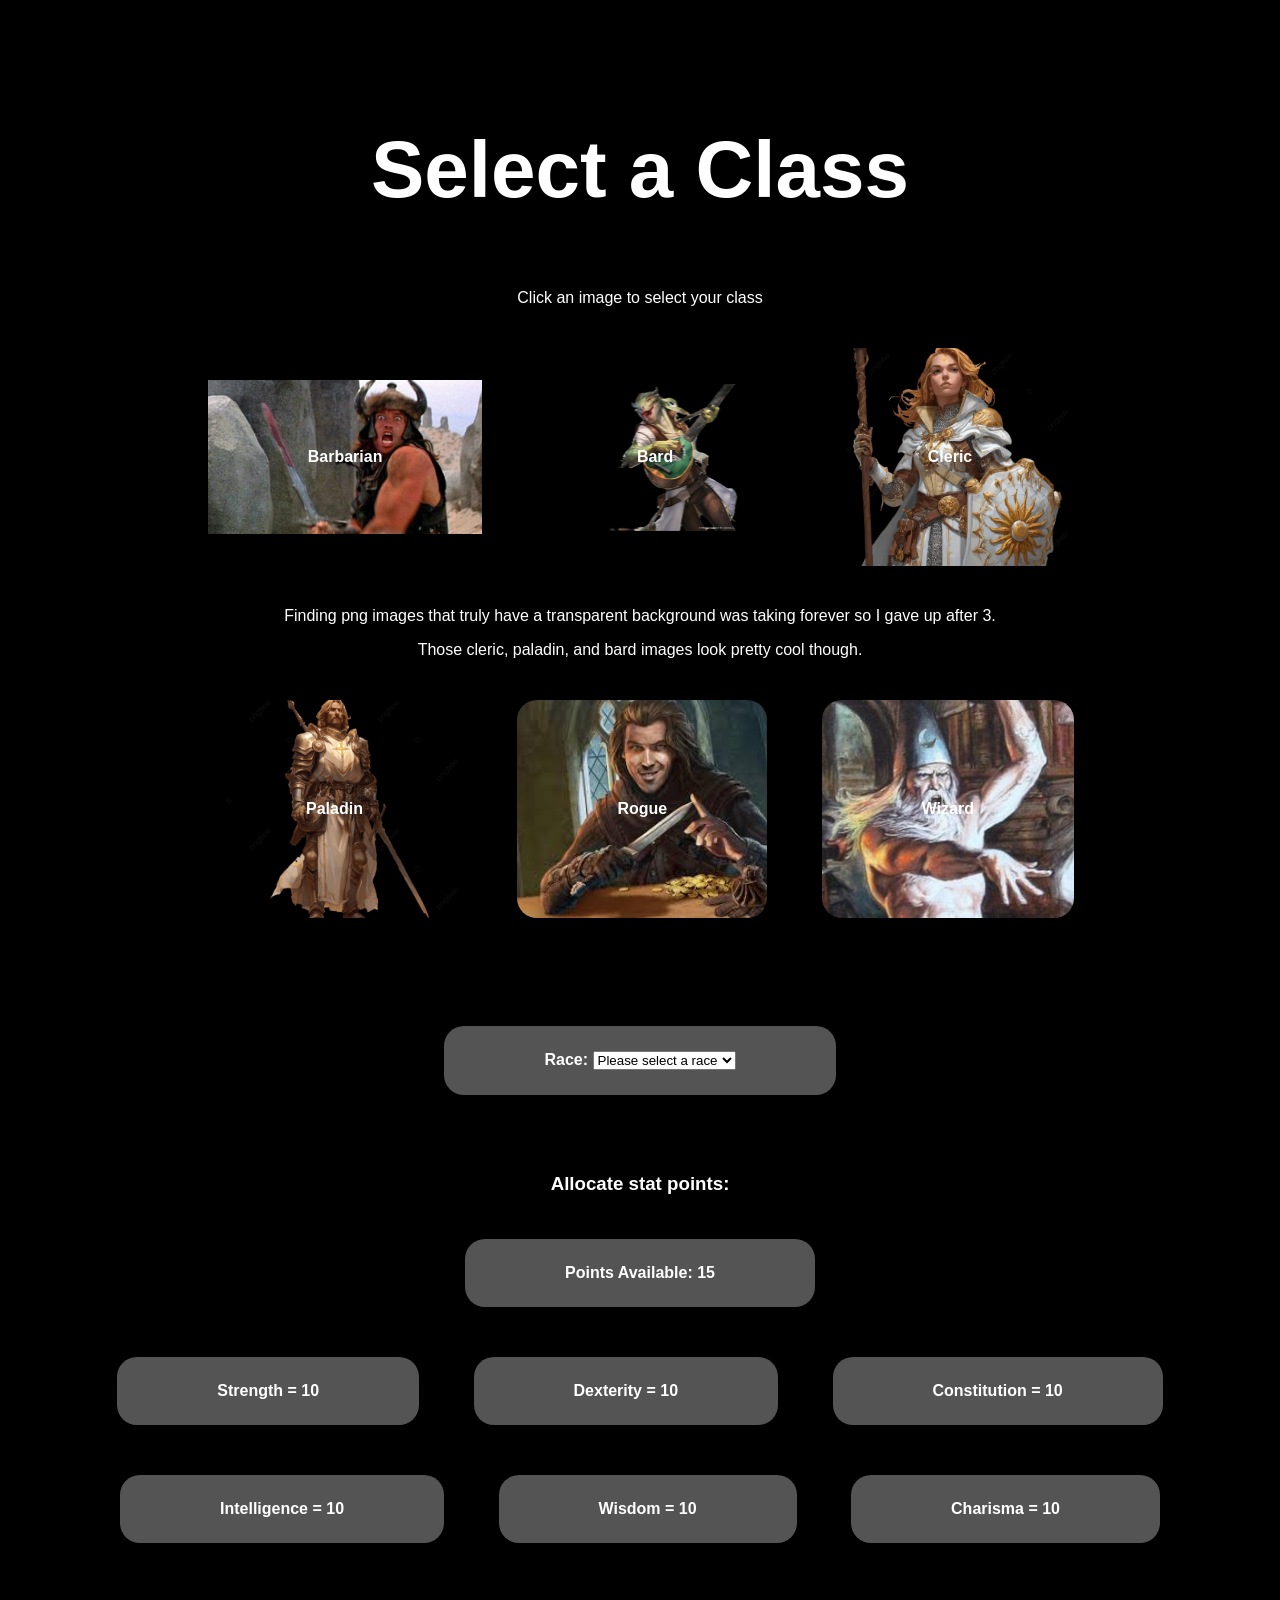
<file: finalProject/characterBuilder.html>
<!-- David Aiken 4/29/26-->

<!DOCTYPE html>
<html lang="en">
<head>
  <meta charset="UTF-8">
  <title>Movie Gallery</title>
  <link rel="stylesheet" href="characterBuilder.css">
  <script src="characterBuilder.js" defer> </script>
</head>

<body>  

  <h1 id="title">Select a Class</h1>
  <p>Click an image to select your class</p>

  <div id ="buttons">
      <button class="class-btn" id="barbarianButton">Barbarian</button>
      <button class="class-btn" id="bardButton">Bard</button>
      <button class="class-btn" id="clericButton">Cleric</button> 
      <br>
      <p>Finding png images that truly have a transparent background was taking forever so I gave up after 3.</p>
      <p>Those cleric, paladin, and bard images look pretty cool though.</p>
      <button class="class-btn" id="paladinButton">Paladin</button>
      <button class="class-btn" id="rogueButton">Rogue</button>
      <button class="class-btn" id="wizardButton">Wizard</button>
  </div>  
  <p id="quote"></p>
  <br>
  
  <button class="race">
    <label for="race">Race:</label>     
      <select id="race" name="race" required>    
          <option value="race">Please select a race</option>      
          <option value="dwarf">Dwarf</option>
          <option value="elf">Elf</option>          
          <option value="human">Human</option>
          <option value="orc">Orc</option>          
      </select>
  </button>
  <p id="raceQuote"></p>
  </div>
  <br>

  <h3>Allocate stat points:</h3>
  <div id ="buttons">
      <button class="stat-btn" id="pointsButton">Points Available: 15</button> 
      <br>
      <button class="stat-btn" id="strengthButton">Strength = 10</button>   
      <button class="stat-btn" id="dexterityButton">Dexterity = 10</button>
      <button class="stat-btn" id="constitutionButton">Constitution = 10</button> 
      <br>
      <button class="stat-btn" id="intelligenceButton">Intelligence = 10</button>
      <button class="stat-btn" id="wisdomButton">Wisdom = 10</button>
      <button class="stat-btn" id="charismaButton">Charisma = 10</button>
  </div>
  
 


</body>

</html>
</file>
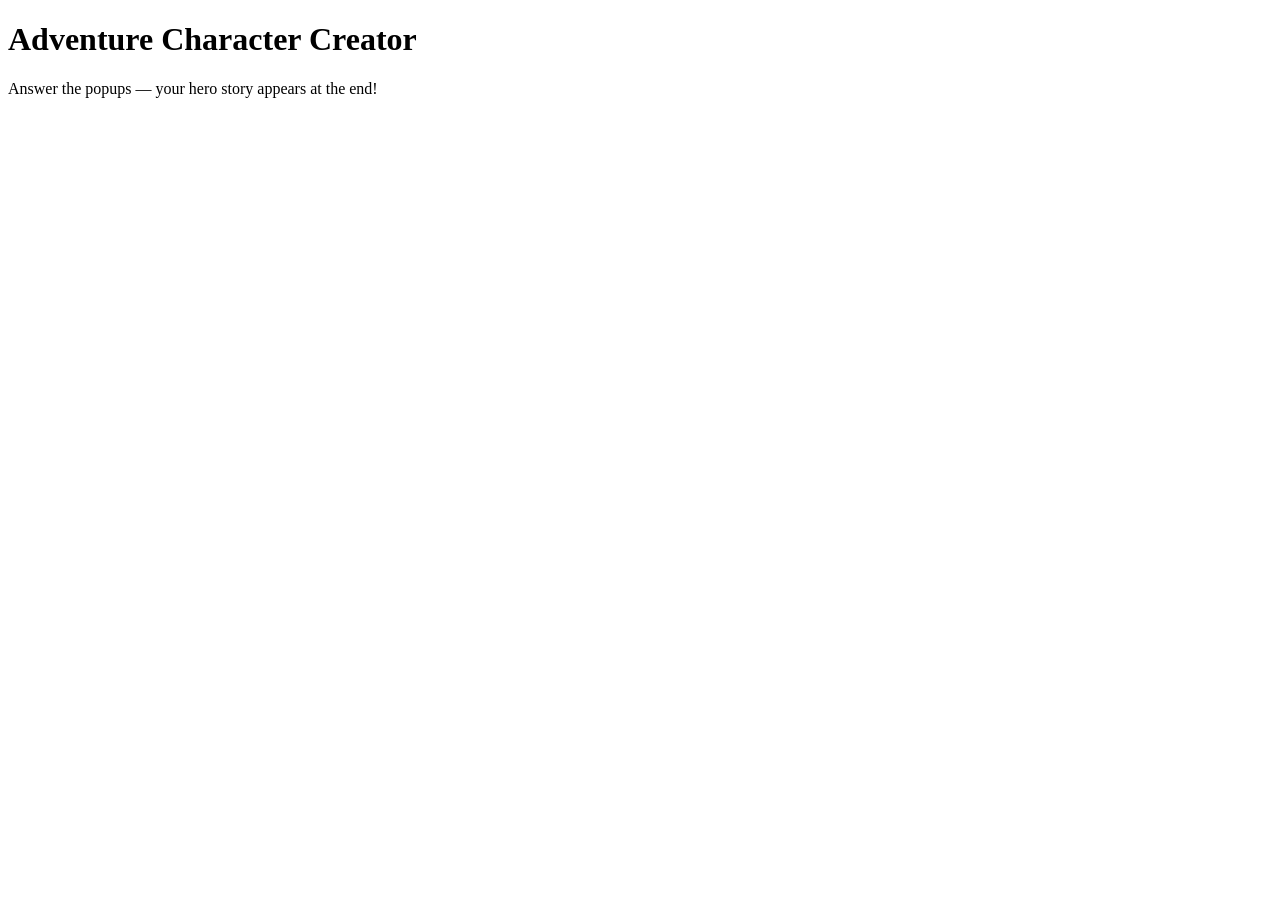
<file: jsCharacterBuilder/characterBuilderhtml.html>
<!-- David Aiken 3/4/26-->
 
<!DOCTYPE html>
<html lang="en">
<head>
 <meta charset="UTF-8">
 <title>Adventure Character Creator</title>
 <!-- Scripts go here, with defer -->
 <script src="character.js" defer></script>
</head>
<body>
 <h1>Adventure Character Creator </h1>
 <p>Answer the popups — your hero story appears at the end!</p>
</body>

</html>
</file>
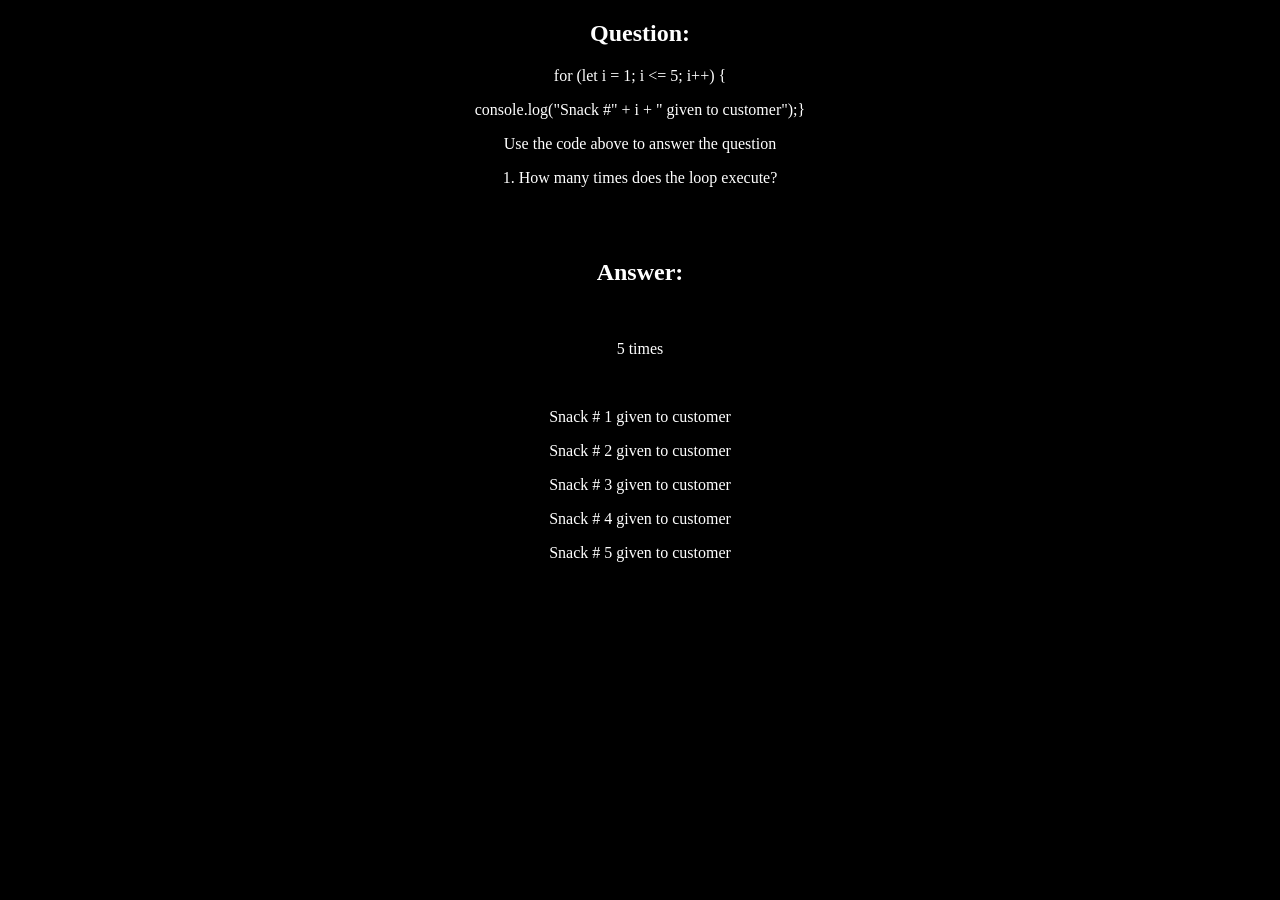
<file: loops/loops.html>
<!DOCTYPE HTML>

<!-- David Aiken  -->

<html lang="en">
    <head>
        <title> My JS template page </title>
        <meta charset= "utf-8">
        <style>
           
           body{
                text-align: center;
                background-color: black;
                color: white;}
        </style>
    </head>
    <body>

    <h2>Question:</h2>
        <p>for (let i = 1; i <= 5; i++) {</p>
        <p>console.log("Snack #" + i + " given to customer");}</p>
        <p>Use the code above to answer the question</p>

        <p>1. How many times does the loop execute?</p>
<br>
<br>
    <h2>Answer:</h2><br>
            <p>5 times</p><br>
            <p>Snack # 1 given to customer</p>
            <p>Snack # 2 given to customer</p>
            <p>Snack # 3 given to customer</p>
            <p>Snack # 4 given to customer</p>
            <p>Snack # 5 given to customer</p>


    <script src = "spaceStation.js"></script>
    </body>
</html>
</file>
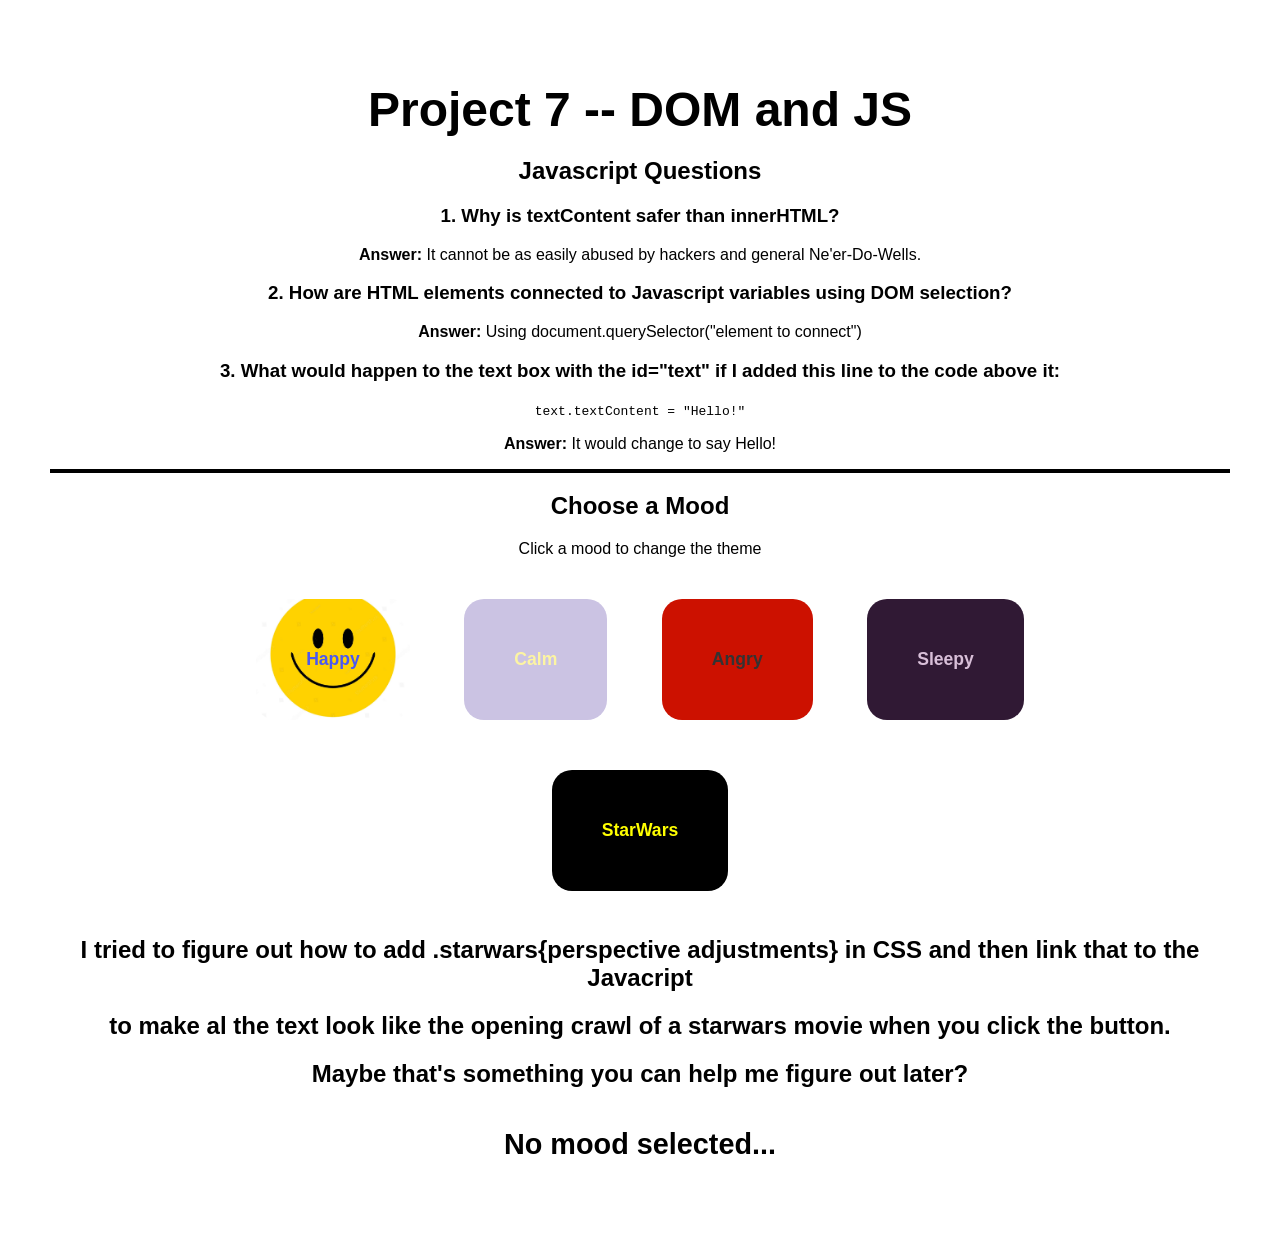
<file: MoodChanger/MoodChanger.html>
<!-- David Aiken 4/15/26-->
 <!DOCTYPE html>
 <html>
<head>
    <title>Mood Switcher</title>
    <script src ="MoodChanger.js" defer></script>
    <link rel="stylesheet" href="moods.css">
</head>

<body>
    <h1> Project 7 -- DOM and JS</h1>
        <section id="questions">
            <h2>Javascript Questions</h2>            
            <h3>1. Why is textContent safer than innerHTML?</h3>
            <p><strong>Answer:</strong> It cannot be as easily abused by hackers and general Ne'er-Do-Wells.</p>            
            <h3>2. How are HTML elements connected to Javascript variables using DOM selection?</h3>
            <p><strong>Answer:</strong> Using document.querySelector("element to connect")</p>            
            <h3>3. What would happen to the text box with the id="text" if I added this line to the code above it:</h3>
            <p><code>text.textContent = "Hello!"</code></p>
            <p><strong>Answer:</strong> It would change to say Hello!</p>            
        </section>

    <h2 id="title">Choose a Mood</h2>
    <p>Click a mood to change the theme</p>

    <div id ="buttons">
        <button class="mood-btn" id="happyBtn">Happy</button>
        <button class="mood-btn" id="calmBtn">Calm</button>
        <button class="mood-btn" id="angryBtn">Angry</button>
        <button class="mood-btn" id="sleepyBtn">Sleepy</button> <br>
        <button class="mood-btn" id="StarWarsBtn">StarWars</button>
    </div>  
    
    <h2>I tried to figure out how to add .starwars{perspective adjustments} in CSS and then link that to the Javacript</h2>
    <h2>to make al the text look like the opening crawl of a starwars movie when you click the button.</h2>
    <h2>Maybe that's something you can help me figure out later?</h2>
    <p id="quote">No mood selected...</p>

</body>
</html>
</file>
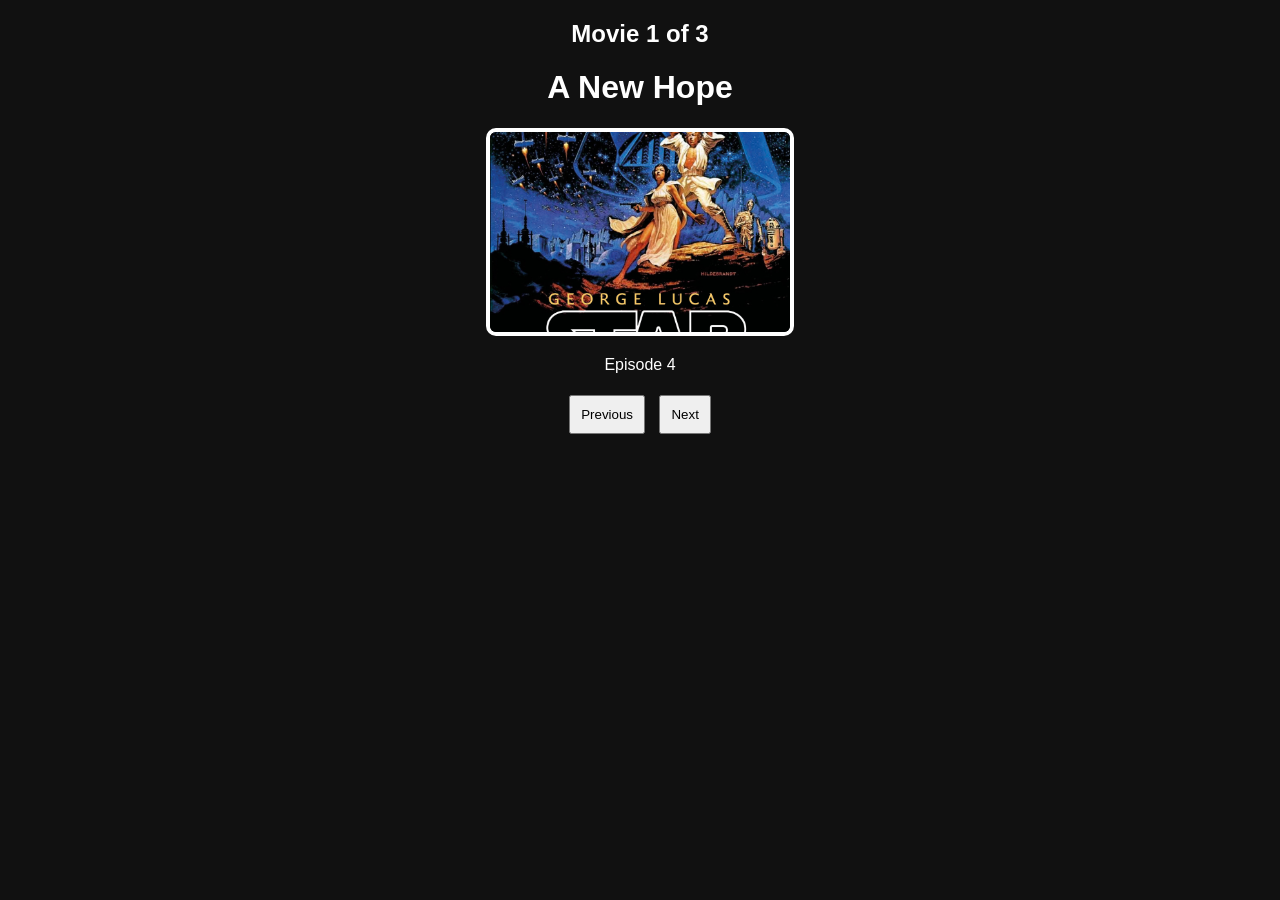
<file: movies/movies.html>
<!-- David Aiken movies gallery html  4/22/26-->

<!DOCTYPE html>
<html lang="en">
<head>
  <meta charset="UTF-8">
  <title>Movie Gallery</title>
  <link rel="stylesheet" href="movies.css">
  <script src="movies.js" defer> </script>
</head>
<body>
  
  <h2 id="gallery-heading">Movie Gallery</h2>
  <h1 id="title"></h1>

  <div class="gallery-container">
    <img id="gallery" src="" alt="">
    <p id="caption">hi</p>
    
  </div>

  <div class="buttons">
    <button id="prev"> Previous</button>
    <button id="next">Next </button>
  </div>
</body>
</html>
</file>
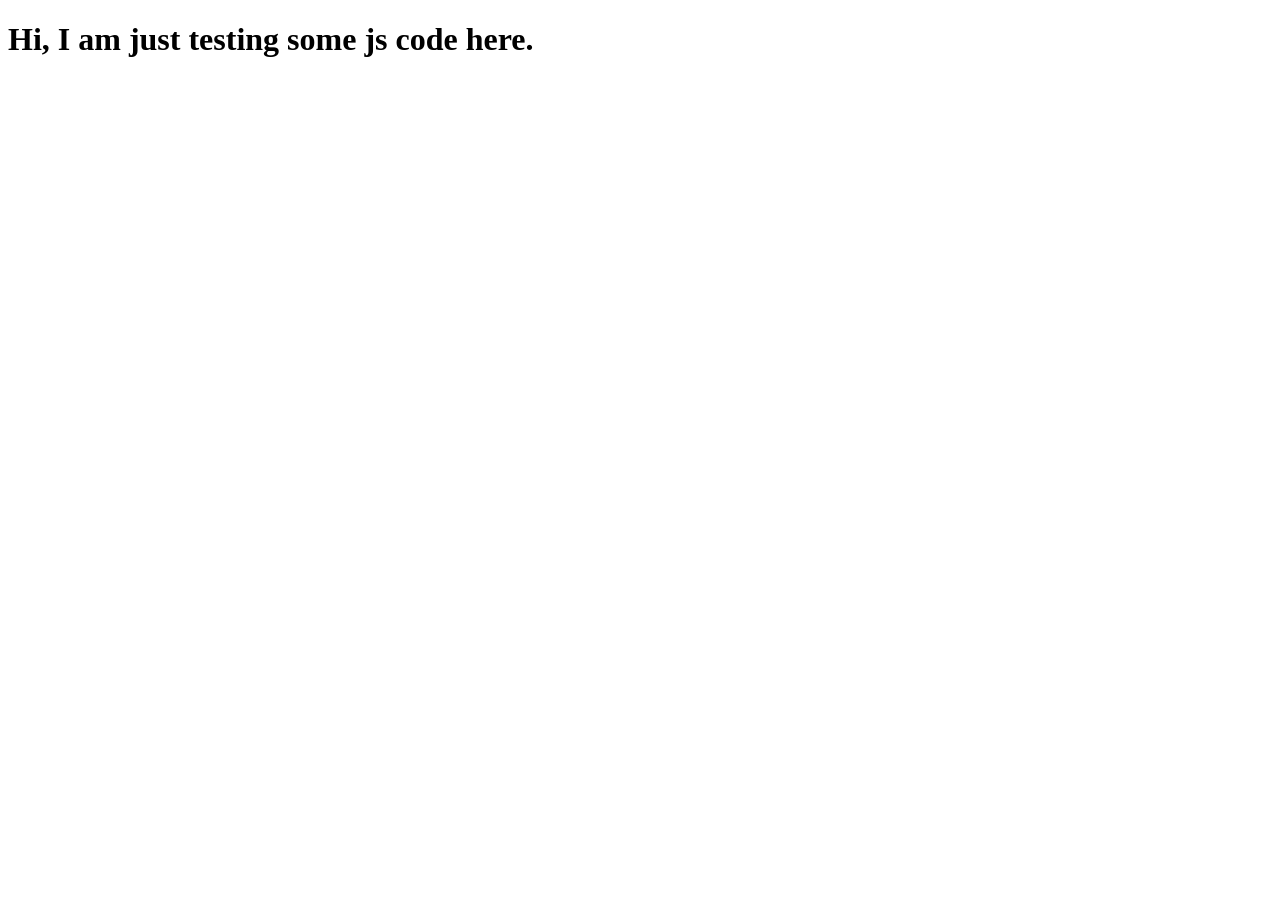
<file: PromptQuiz/template.html>
<!DOCTYPE HTML>

<!-- David Aiken 2/25/26  -->

<html lang="en">
    <head>
        <title> My JS template page </title>
        <meta charset= "utf-8">
    </head>
    <body>

   <h1>  Hi, I am just testing some js code here.  </h1>

    <script src = "promptQuiz.js"></script>
    </body>
     </html>
</file>
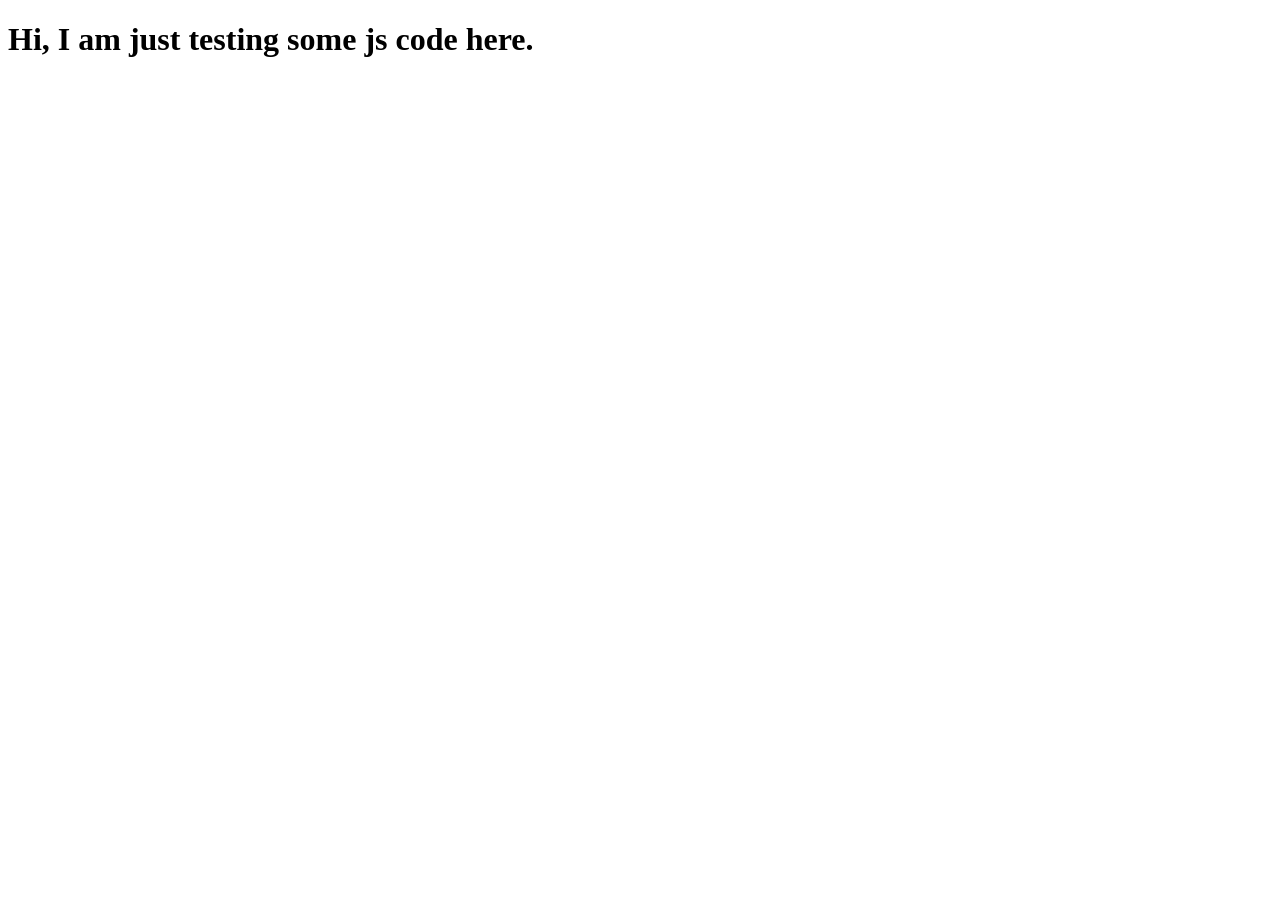
<file: simpleMath/simpleMathHTML.html>
<!DOCTYPE HTML>

<!-- David Aiken  -->

<html lang="en">
    <head>
        <title> My JS template page </title>
        <meta charset= "utf-8">
    </head>
    <body>

   <h1>  Hi, I am just testing some js code here.  </h1>

    <script src = "simpleMath.js"></script>
    </body>
     </html>
</file>
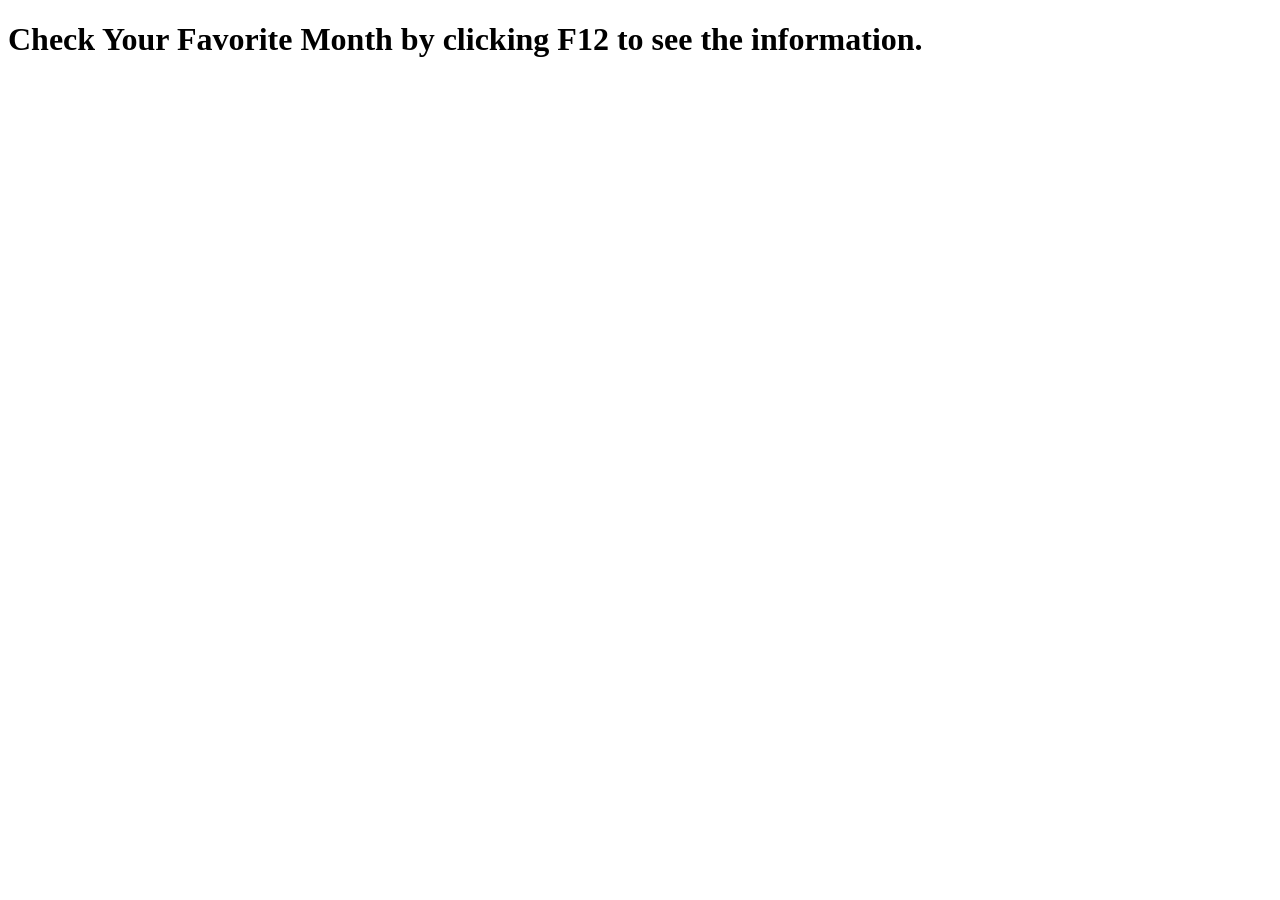
<file: switch/htmlSimpleTemplate.html>
<!-- David Aiken  -->

<!DOCTYPE html>
<html lang="en">
<head>
    <meta charset="UTF-8">
    <meta name="viewport" content="width=device-width, initial-scale=1.0"> 
     <script src="FavoriteMonthChecker.js" defer> </script>
    <title>Favorite Month Checker</title>
</head>
<body>
    <h1>Check Your Favorite Month by clicking F12 to see the information.</h1>
</body>
</html>
</file>
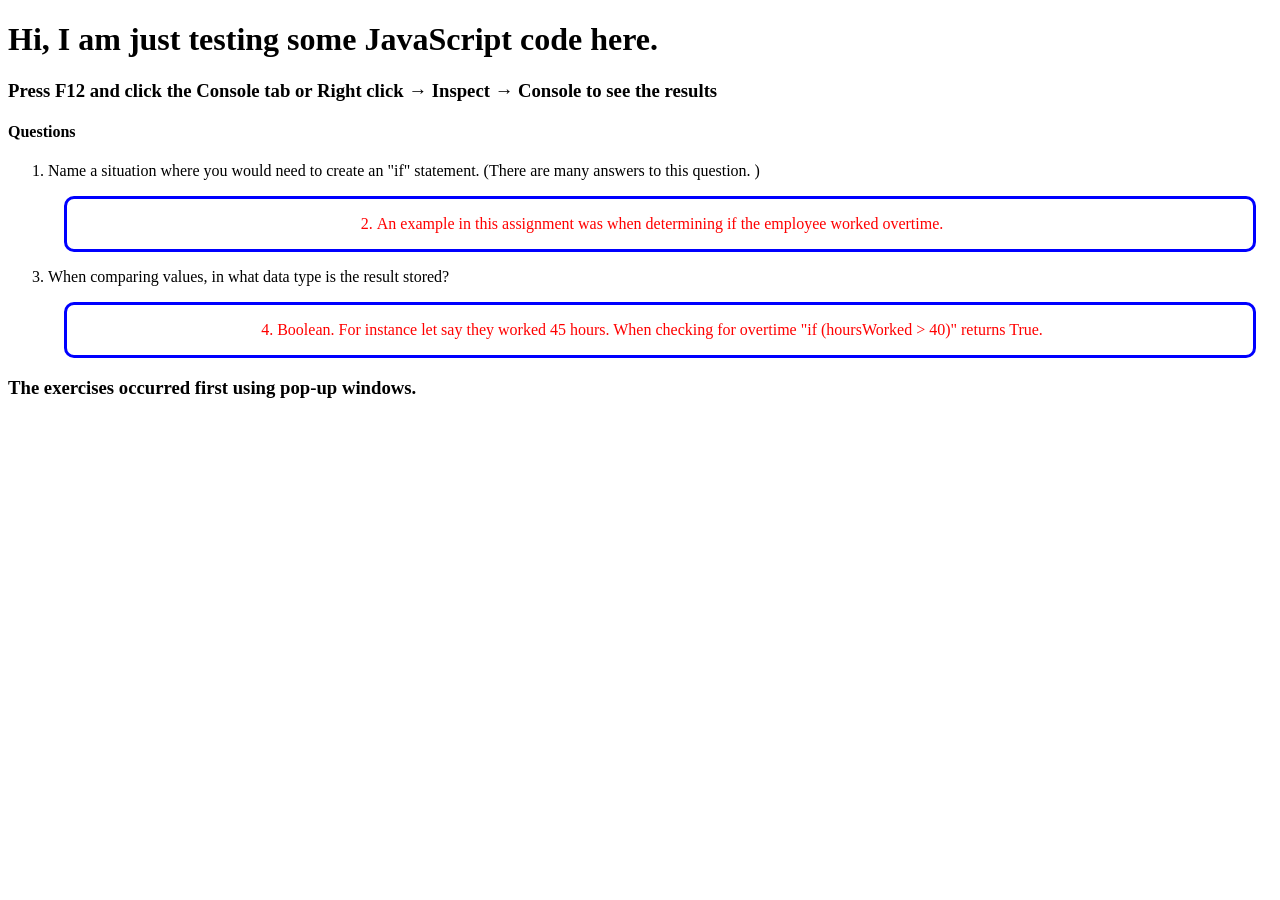
<file: wages/wages.html>
<!--David Aiken 3/11/26 -->
<!DOCTYPE HTML>
<html lang="en">

<head>
<title>My JS Weekly Earnings Page</title>
<meta charset="utf-8">
<!-- External JavaScript file -->
<script src="wages.js" defer></script>
<!-- since I was in the Web110 class that got to use Github I was able to pull up my final and just copy/paste some stuff for fun-->
    <style>
        .answer{
            color: red}
        .flexContainer {
            flex-direction: row;
            display: flex;
            justify-content: center;
            align-items: center;
            border: 0.2rem solid blue;
            border-radius: 10px;
            margin: 1rem;
            padding: 1rem;}
    </style>
</head>
<body>
    <h1>Hi, I am just testing some JavaScript code here.</h1>
    <h3>Press F12 and click the Console tab or Right click → Inspect → Console to see the results</h3>
       <h4> Questions</h4>
        <section>
            <ol>
                <li>Name a situation where you would need to create an "if" statement. (There are many answers to this question. )</li>              
                <div class="flexContainer"><li class="answer">An example in this assignment was when determining if the employee worked overtime.</li></div>
                <li>When comparing values, in what data type is the result stored?</li>        
                <div class="flexContainer"><li class="answer">Boolean. For instance let say they worked 45 hours. 
                                   When checking for overtime "if (hoursWorked > 40)" returns True.</li></div>
            </ol>
        </section>
        <section>
            <h3> The exercises occurred first using pop-up windows.</h3>
        </section>
</body>
</html>
</file>
<file: finalProject/characterBuilder.css>
/* David Aiken 4/29/26 */
body {
  font-family: Arial, sans-serif;
  text-align: center;
  padding: 50px;
  transition: all 1.5s ease;
  min-height: 100vh;
  margin: 0;
  background-color: black;
  color: white;}

h1 {
  font-size: 5rem;
  padding: 20px 20px;}

.class-btn {
  padding: 100px 100px;
  margin: 25px;
  font-size: 1rem;
  font-weight: bold;
  cursor: pointer;
  border: none;
  border-radius: 20px;
  background-size: contain;}

#quote {
  margin-top: 40px;
  font-size: 1.8rem;
  font-weight: bold;}

.stat-btn{
  padding: 25px 100px;
  margin: 25px;
  font-size: 1rem;
  font-weight: bold;
  cursor: pointer;
  border: none;
  border-radius: 20px;
  background-size: contain;
  background-color: #545454;
  color: #ffffff;

}

.race{
  background-color:#545454;
  color: #ffffff;
  padding: 25px 100px;
  margin: 25px;
  font-size: 1rem;
  font-weight: bold;
  cursor: pointer;
  border: none;
  border-radius: 20px;}
</file>
<file: MoodChanger/moods.css>
/* Allison Hanna CSS for Project 7 -- Mood Switcher Project */
  
body {
  font-family: Arial, sans-serif;
  text-align: center;
  padding: 50px;
  transition: all 0.6s ease;
  min-height: 100vh;
  margin: 0;
}

h1 {
  font-size: 3rem;
  margin-bottom: 10px;
}

.mood-btn {
  padding: 50px 50px;
  margin: 25px;
  font-size: 1.1rem;
  font-weight: bold;
  cursor: pointer;
  border: none;
  border-radius: 20px;
}

#quote {
  margin-top: 40px;
  font-size: 1.8rem;
  font-weight: bold;
}

section{
    border-bottom: 4px solid #000;;
}

/*I couldn't figure out how to apply this to the JavaScript so it also did this when you click the StarWars button*/
.StarWars{
  transform: perspective(500px) rotateX('20deg') skewX(-10deg);  
}
</file>
<file: movies/movies.css>
/* Allison Hanna movies gallery css */
body {
  font-family: Arial, sans-serif;
  text-align: center;
  background: #111;
  color: white;
}

img {
  width: 300px;
  height: 200px;
  object-fit: cover;
  border: 4px solid white;
  border-radius: 10px;
}

button {
  padding: 10px;
  margin: 5px;
  cursor: pointer;
}
</file>
